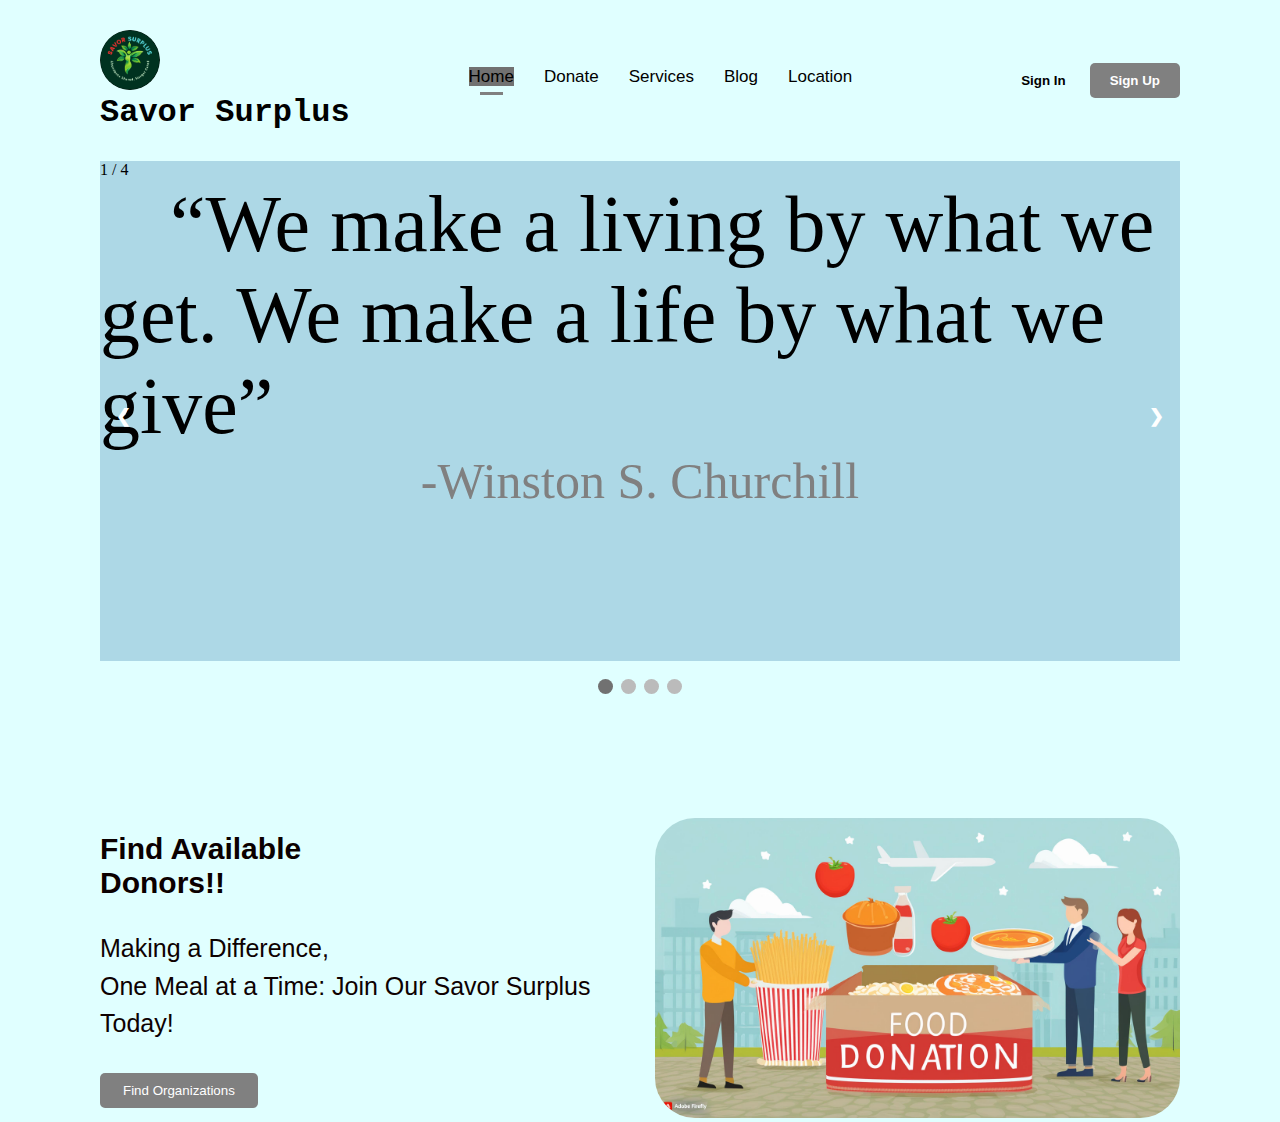
<file: project 2/index.html>
<!DOCTYPE html>
<html lang="en">
<head>
    <meta charset="UTF-8">
    <meta http-equiv="X-UA-Compatible" content="IE=edge">
    <meta name="viewport" content="width=device-width, initial-scale=1.0">
    <link rel="stylesheet" href="style.css">
    <title>Home Page</title>
</head>
<body>
    <section class="menu">
        <div class="nav">
            <div class="logo">
                <img src="logo1.png" alt="logo">
                <h1>Savor Surplus</h1>
            </div>
            <ul>
                <li><a class="active" href="#">Home</a></li>
                <li><a href="#">Donate</a></li>
                <li><a href="#">Services</a></li>
                <li><a href="#">Blog</a></li>
                <li><a href="#">Location</a></li>
            </ul>
            <div>
                <input class="signin" type="submit" value="Sign In" name="signin">
                <input class="signup" type="submit" value="Sign Up" name="signup">
            </div>
        </div>
    </section>
    <div class="slideshow-container">
        <!-- Slides -->
        <div class="mySlides fade">
            <div class="numbertext">1 / 4</div>
            <q class="quote">We make a living by what we get. We make a life by what we give</q>
            <p class="author">-Winston S. Churchill</p>
        </div>
        <div class="mySlides fade">
            <div class="numbertext">2 / 4</div>
            <img src="img4.jpeg" class="bg">
        </div>
        <div class="mySlides fade">
            <div class="numbertext">3 / 4</div>
            <img src="img5.jpeg" class="bg">
        </div>
        <div class="mySlides fade">
            <div class="numbertext">4 / 4</div>
            <img src="img6.jpeg" class="bg">
        </div>

        <!-- Next and previous buttons -->
        <a class="prev" onclick="plusSlides(-1)">&#10094;</a>
        <a class="next" onclick="plusSlides(1)">&#10095;</a>
    </div>
    <br>
    <!-- The dots/circles -->
    <div style="text-align:center">
        <span class="dot" onclick="currentSlide(1)"></span>
        <span class="dot" onclick="currentSlide(2)"></span>
        <span class="dot" onclick="currentSlide(3)"></span>
        <span class="dot" onclick="currentSlide(4)"></span>
    </div>
    <section class="grid">
        <div class="content">
            <div class="content-left">
                <div class="info">
                    <h2>Find Available <br> Donors!!</h2>
                    <p>Making a Difference, <br>
                        One Meal at a Time: Join Our Savor Surplus Today!</p>
                </div>
                <button>Find Organizations</button>
            </div>
            <div class="content-right">
                <img src="img3.jpg" alt="">
            </div>
        </div>
    </section>
    <section class="category">
        <div class="card-list">
            <div class="card">
                <!-- Add card content here -->
            </div>
        </div>
    </section>
    <script>
        var slideIndex = 1;
        showSlides(slideIndex);

        function plusSlides(n) {
            showSlides(slideIndex += n);
        }

        function currentSlide(n) {
            showSlides(slideIndex = n);
        }

        function showSlides(n) {
            var i;
            var slides = document.getElementsByClassName("mySlides");
            var dots = document.getElementsByClassName("dot");
            if (n > slides.length) {slideIndex = 1}    
            if (n < 1) {slideIndex = slides.length}
            for (i = 0; i < slides.length; i++) {
                slides[i].style.display = "none";  
            }
            for (i = 0; i < dots.length; i++) {
                dots[i].className = dots[i].className.replace(" active", "");
            }
            slides[slideIndex-1].style.display = "block";  
            dots[slideIndex-1].className += " active";
        }
    </script>
</body>
</html>
</file>
<file: project 2/style.css>
*, ::after, ::before {
    margin: 0;
    padding: 0;
    box-sizing: border-box;
}

body {
    margin: 0 100px;
    background-color: lightcyan;
    background-position: center;
    background-size: cover;
    background-repeat: no-repeat;
    background-attachment: fixed;
}

.nav {
    width: 100%;
    display: flex;
    justify-content: space-between;
    align-items: center;
    padding: 30px 0;
}

.nav .logo img {
    width: 60px;
    height: auto;
    border-radius: 50%;
    margin-right: 10px;
}

.nav .logo h1 {
    font-weight: 600;
    font-family: "Lucida Console", "Courier New", monospace;
    color: black;
}

.nav ul {
    display: flex;
    list-style: none;
}

.nav ul li {
    margin-right: 30px;
}

.nav ul li a {
    text-decoration: none;
    color: black;
    font-weight: 500;
    font-family: sans-serif;
    font-size: 17px;
}

.nav ul .active::after {
    content: '';
    width: 50%;
    height: 3px;
    background-color: grey;
    display: flex;
    margin: auto;
    margin-top: 5px;
}

input {
    padding: 10px 20px;
    cursor: pointer;
    font-weight: 600;
}

.signin {
    background-color: transparent;
    border: none;
}

.signup {
    background-color: grey;
    color: white;
    outline: none;
    border: none;
    border-radius: 5px;
}

.content {
    display: grid;
    grid-template-columns: 1fr 1fr;
    gap: 30px;
    margin-top: 120px;
    align-items: center;
}

.content .content-left {
    width: 100%;
}

.content .content-left .info {
    display: flex;
    flex-direction: column;
    max-width: 100%;
}

.content .content-left .info h2 {
    font-size: 30px;
    font-family: sans-serif;
    margin-bottom: 30px;
    color: rgb(11, 0, 0);
}

.content .content-left .info p {
    font-size: 25px;
    line-height: 1.5;
    margin-bottom: 30px;
    font-family: sans-serif;
    color: rgb(14, 1, 1);
}

.content .content-left button {
    padding: 10px 23px;
    background-color: grey;
    color: white;
    border-radius: 5px;
    border: none;
    cursor: pointer;
}

.content .content-right {
    width: 100%;
}

.content .content-right img {
    width: 100%;
    height: auto;
    position: relative;
    animation: rotate 10s linear infinite;
    border-radius: 40px;
}

@keyframes rotate {
    0% {
        transform: rotate(0deg);
    }
}

.slideshow-container {
    max-width: 100%;
    position: relative;
    margin: auto;
    overflow: hidden;
    height: 500px; /* Ensure a uniform height */
    background: lightblue;
}

.mySlides {
    display: none;
    width: 100%;
    height: 100%; /* Ensure a uniform height */
    display: flex;
    align-items: center;
    justify-content: center;
    flex-direction: column;
}

.mySlides img {
    width: 100%;
    height: 100%;
    
    object-fit: cover;
    background-size: 100% 100%;
    background-repeat: no-repeat; /* Ensure image covers the container without distortion */
}

.quote {
    font-family: cursive;
    font-size: 80px;
    
    padding: 50px;
    border-radius: 10px;
    text-align: center;
    margin: 20px;
}

.author {
    font-size: 50px;
    color: gray;
    text-align: center;
}

.prev, .next {
    cursor: pointer;
    position: absolute;
    top: 50%;
    width: auto;
    margin-top: -22px;
    padding: 16px;
    color: white;
    font-weight: bold;
    font-size: 18px;
    transition: 0.6s ease;
    border-radius: 0 3px 3px 0;
    user-select: none;
}

.next {
    right: 0;
    border-radius: 3px 0 0 3px;
}

.prev:hover, .next:hover {
    background-color: rgba(0, 0, 0, 0.8);
}

.dot-container {
    text-align: center;
    padding: 20px;
    background: rgba(0, 0, 0, 0.5);
}

.dot {
    cursor: pointer;
    height: 15px;
    width: 15px;
    margin: 0 2px;
    background-color: #bbb;
    border-radius: 50%;
    display: inline-block;
    transition: background-color 0.6s ease;
}

.active, .dot:hover {
    background-color: #717171;
}

/*.category .card-list {
    display: flex;
    justify-content: space-around;
    flex-wrap: wrap;
}*/
</file>
